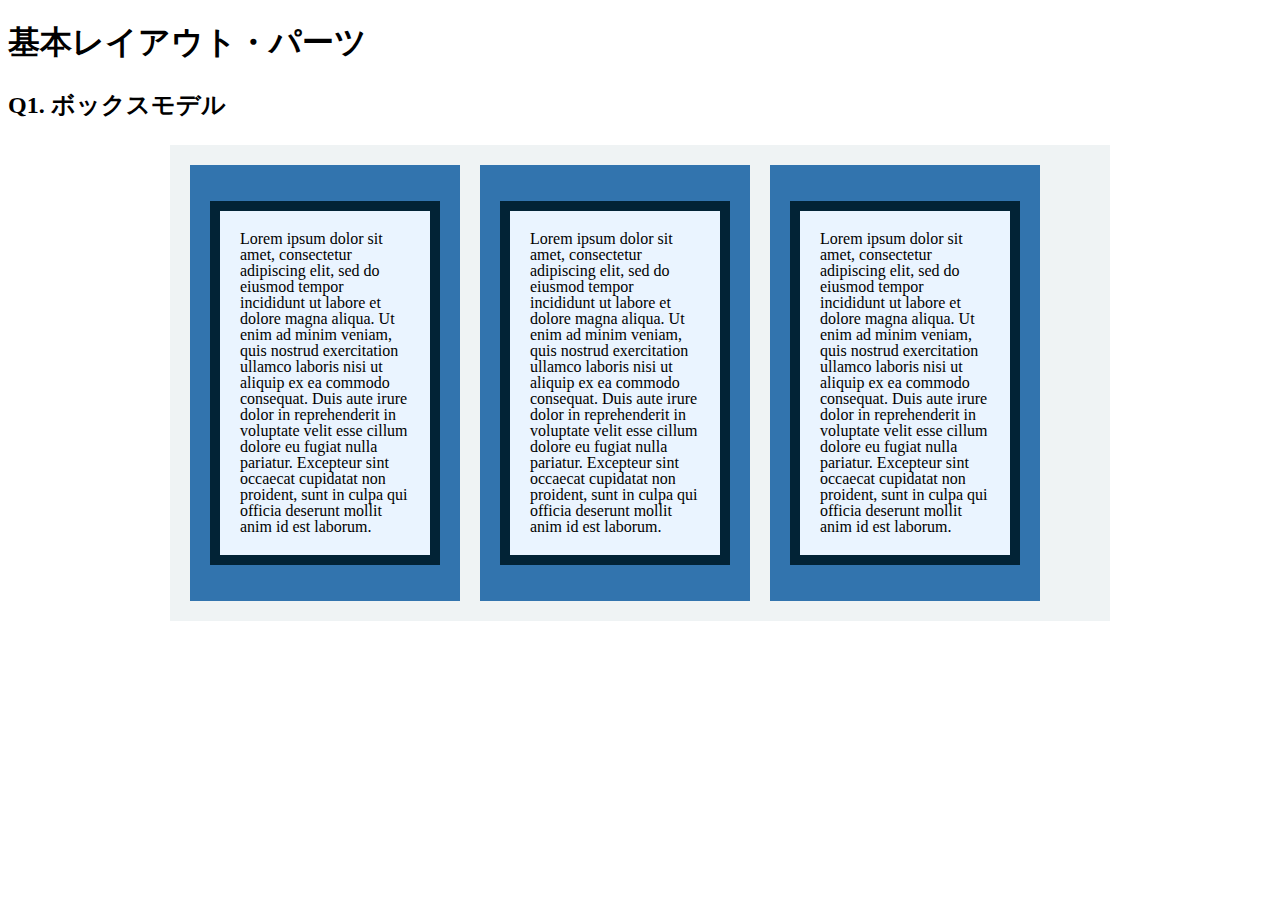
<file: layout_parts/q1/index.html>
<!DOCTYPE html>
<html>
  <head>
    <meta charset="utf-8">
    <meta http-equiv="X-UA-Compatible" content="IE=edge">
    <meta name="viewport" content="width=device-width, initial-scale=1.0, maximum-scale=1.0, user-scalable=no">
    <meta name="format-detection" content="telephone=no">
    <title>基本レイアウト・パーツ</title>
    <link rel="stylesheet" href="http://gizumo-inc.github.io/sample/front-lesson/layout_parts_new/assets/css/reset.css">
    <link rel="stylesheet" href="http://gizumo-inc.github.io/sample/front-lesson/layout_parts_new/assets/css/base.css">
    <link rel="stylesheet" href="css/style.css">
  </head>
  <body>
    <div class="wrapper">
      <h1 class="title">基本レイアウト・パーツ</h1>
      <h2 class="headline">
        <p class="headline__text">Q1. ボックスモデル</p>
      </h2>
      <div class="box">
        <!-- 回答はクラスq1の要素の中に書いてね -->
        <!-- すでについてるクラスにはstyleを指定しない。styleをつける場合は自分で新たにクラスをつけること -->
        <div class="q1">
          <div class="main clearfix">
            <div class="blue">
              <p class="text">Lorem ipsum dolor sit amet, consectetur adipiscing elit, sed do eiusmod tempor incididunt ut labore et dolore magna aliqua. Ut enim ad minim veniam, quis nostrud exercitation ullamco laboris nisi ut aliquip ex ea commodo consequat. Duis aute irure dolor in reprehenderit in voluptate velit esse cillum dolore eu fugiat nulla pariatur. Excepteur sint occaecat cupidatat non proident, sunt in culpa qui officia deserunt mollit anim id est laborum.</p>
            </div>
            <div class="blue">
              <p class="text">Lorem ipsum dolor sit amet, consectetur adipiscing elit, sed do eiusmod tempor incididunt ut labore et dolore magna aliqua. Ut enim ad minim veniam, quis nostrud exercitation ullamco laboris nisi ut aliquip ex ea commodo consequat. Duis aute irure dolor in reprehenderit in voluptate velit esse cillum dolore eu fugiat nulla pariatur. Excepteur sint occaecat cupidatat non proident, sunt in culpa qui officia deserunt mollit anim id est laborum.</p>
            </div>
            <div class="blue">
              <p class="text">Lorem ipsum dolor sit amet, consectetur adipiscing elit, sed do eiusmod tempor incididunt ut labore et dolore magna aliqua. Ut enim ad minim veniam, quis nostrud exercitation ullamco laboris nisi ut aliquip ex ea commodo consequat. Duis aute irure dolor in reprehenderit in voluptate velit esse cillum dolore eu fugiat nulla pariatur. Excepteur sint occaecat cupidatat non proident, sunt in culpa qui officia deserunt mollit anim id est laborum.</p>
            </div>
          </div>
        </div>
        <!-- 回答はクラスq1の要素の中に書いてね -->
      </div>
    </div>
  </body>
</html>
</file>
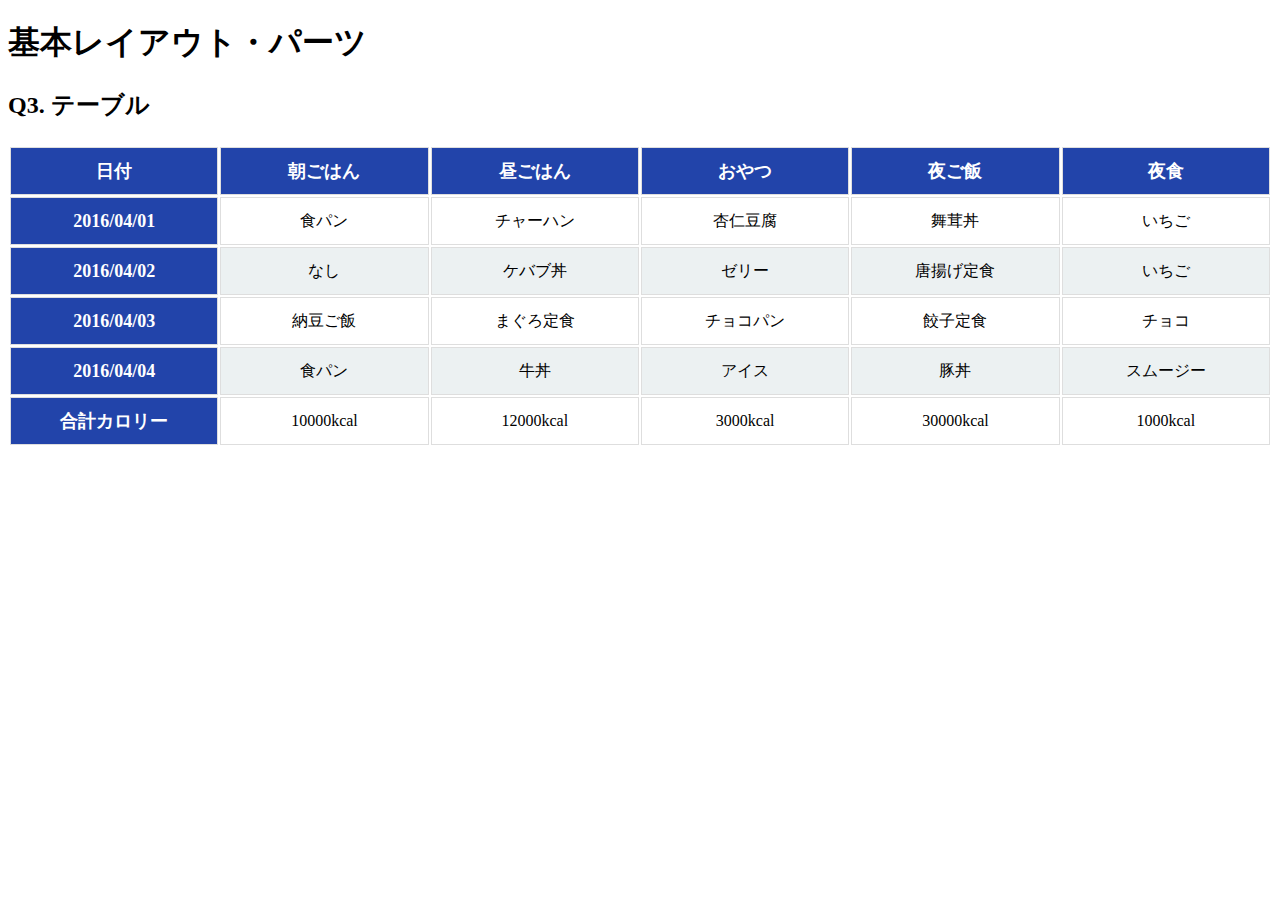
<file: layout_parts/q3/index.html>
<!DOCTYPE html>
<html>
  <head>
    <meta charset="utf-8">
    <meta http-equiv="X-UA-Compatible" content="IE=edge">
    <meta name="viewport" content="width=device-width, initial-scale=1.0, maximum-scale=1.0, user-scalable=no">
    <meta name="format-detection" content="telephone=no">
    <title>基本レイアウト・パーツ</title>
    <link rel="stylesheet" href="http://gizumo-inc.github.io/sample/front-lesson/layout_parts_new/assets/css/reset.css">
    <link rel="stylesheet" href="http://gizumo-inc.github.io/sample/front-lesson/layout_parts_new/assets/css/base.css">
    <link rel="stylesheet" href="css/style.css">
  </head>
  <body>
    <div class="wrapper">
      <h1 class="title">基本レイアウト・パーツ</h1>
      <h2 class="headline">
        <p class="headline__text">Q3. テーブル</p>
      </h2>
      <div class="box">
        <!-- 回答はクラスq3の要素の中に書いてね -->
          <!-- すでについてるクラスにはstyleを指定しない。styleをつける場合は自分で新たにクラスをつけること -->
          <div class="q3">
            <table  class="sell-table">
              <thead>
                <tr>
                  <th>日付</th>
                  <th>朝ごはん</th>
                  <th>昼ごはん</th>
                  <th>おやつ</th>
                  <th>夜ご飯</th>
                  <th>夜食</th>
                </tr>
              </thead>
              <tbody>
                <tr>
                  <th>2016/04/01</th>
                  <td>食パン</td>
                  <td>チャーハン</td>
                  <td>杏仁豆腐</td>
                  <td>舞茸丼</td>
                  <td>いちご</td>
                </tr>
                <tr>
                  <th>2016/04/02</th>
                  <td>なし</td>
                  <td>ケバブ丼</td>
                  <td>ゼリー</td>
                  <td>唐揚げ定食</td>
                  <td>いちご</td>
                </tr>
                <tr>
                  <th>2016/04/03</th>
                  <td>納豆ご飯</td>
                  <td>まぐろ定食</td>
                  <td>チョコパン</td>
                  <td>餃子定食</td>
                  <td>チョコ</td>
                </tr>
                <tr>
                  <th>2016/04/04</th>
                  <td>食パン</td>
                  <td>牛丼</td>
                  <td>アイス</td>
                  <td>豚丼</td>
                  <td>スムージー</td>
                </tr>
                <tr>
                  <th>合計カロリー</th>
                  <td>10000kcal</td>
                  <td>12000kcal</td>
                  <td>3000kcal</td>
                  <td>30000kcal	</td>
                  <td>1000kcal</td>
                </tr>
              </tbody>
            </table>
          </div>
        <!-- 回答はクラスq3の要素の中に書いてね -->
      </div>
    </div>
  </body>
</html>
</file>
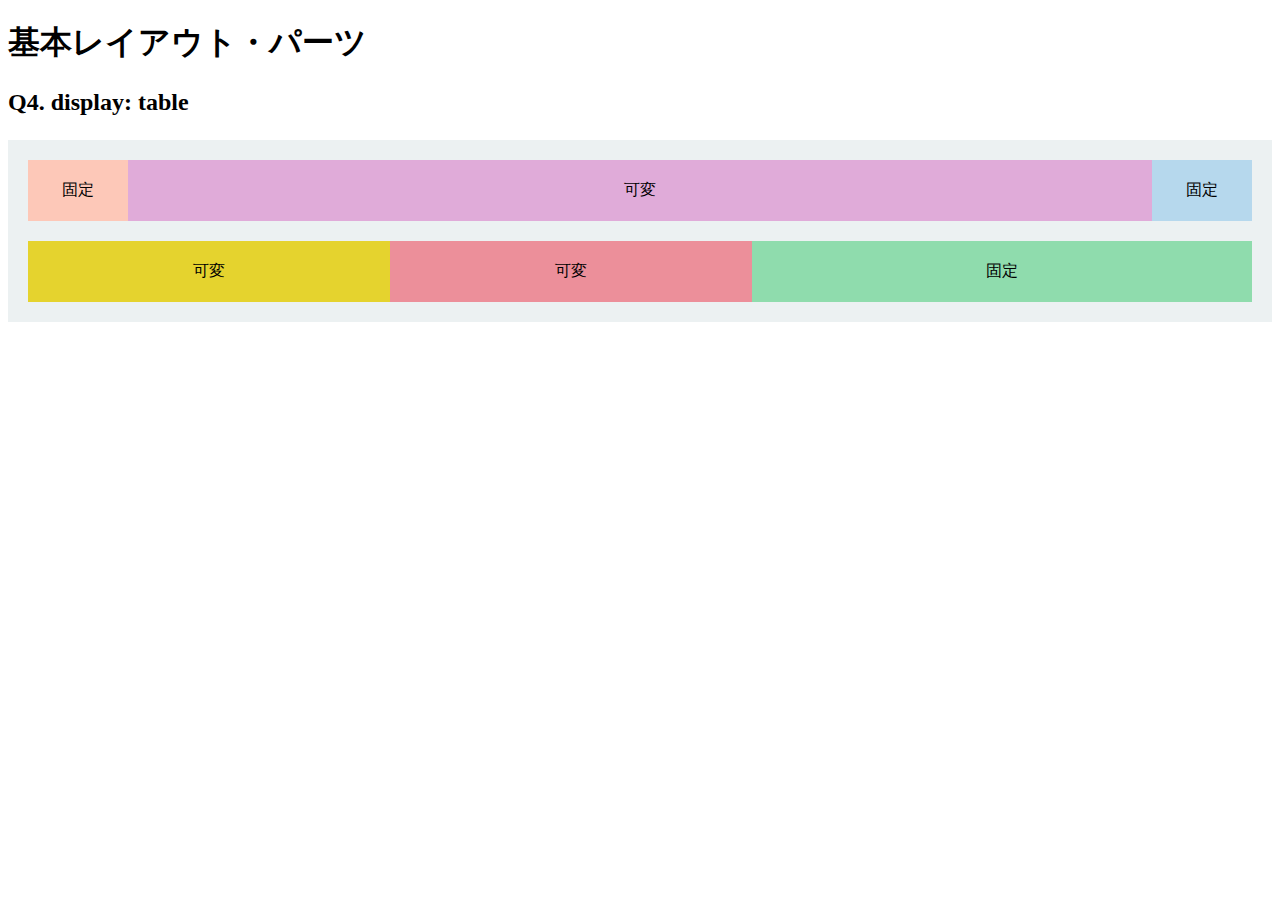
<file: layout_parts/q4/index.html>
<!DOCTYPE html>
<html>
  <head>
    <meta charset="utf-8">
    <meta http-equiv="X-UA-Compatible" content="IE=edge">
    <meta name="viewport" content="width=device-width, initial-scale=1.0, maximum-scale=1.0, user-scalable=no">
    <meta name="format-detection" content="telephone=no">
    <title>基本レイアウト・パーツ</title>
    <link rel="stylesheet" href="http://gizumo-inc.github.io/sample/front-lesson/layout_parts_new/assets/css/reset.css">
    <link rel="stylesheet" href="http://gizumo-inc.github.io/sample/front-lesson/layout_parts_new/assets/css/base.css">
    <link rel="stylesheet" href="css/style.css">
  </head>
  <body>
    <div class="wrapper">
      <h1 class="title">基本レイアウト・パーツ</h1>
      <h2 class="headline">
      <p class="headline__text">Q4. display: table</p>
      </h2>
      <div class="box">
        <!-- 回答はクラスq4の要素の中に書いてね -->
        <!-- すでについてるクラスにはstyleを指定しない。styleをつける場合は自分で新たにクラスをつけること -->
        <!-- 新たにタグは追加しなくてもできます。 -->
        <div class="q4 main">
          <div class="contents">
            <div class="cell pink">固定</div>
            <div class="cell purple">可変</div>
            <div class="cell blue">固定</div>
          </div>
          <div class="contents">
            <div class="cell yellow">可変</div>
            <div class="cell red">可変</div>
            <div class="cell green">固定</div>
          </div>
        </div>
        <!-- 回答はクラスq4の要素の中に書いてね -->
      </div>
    </div>
  </body>
</html>
</file>
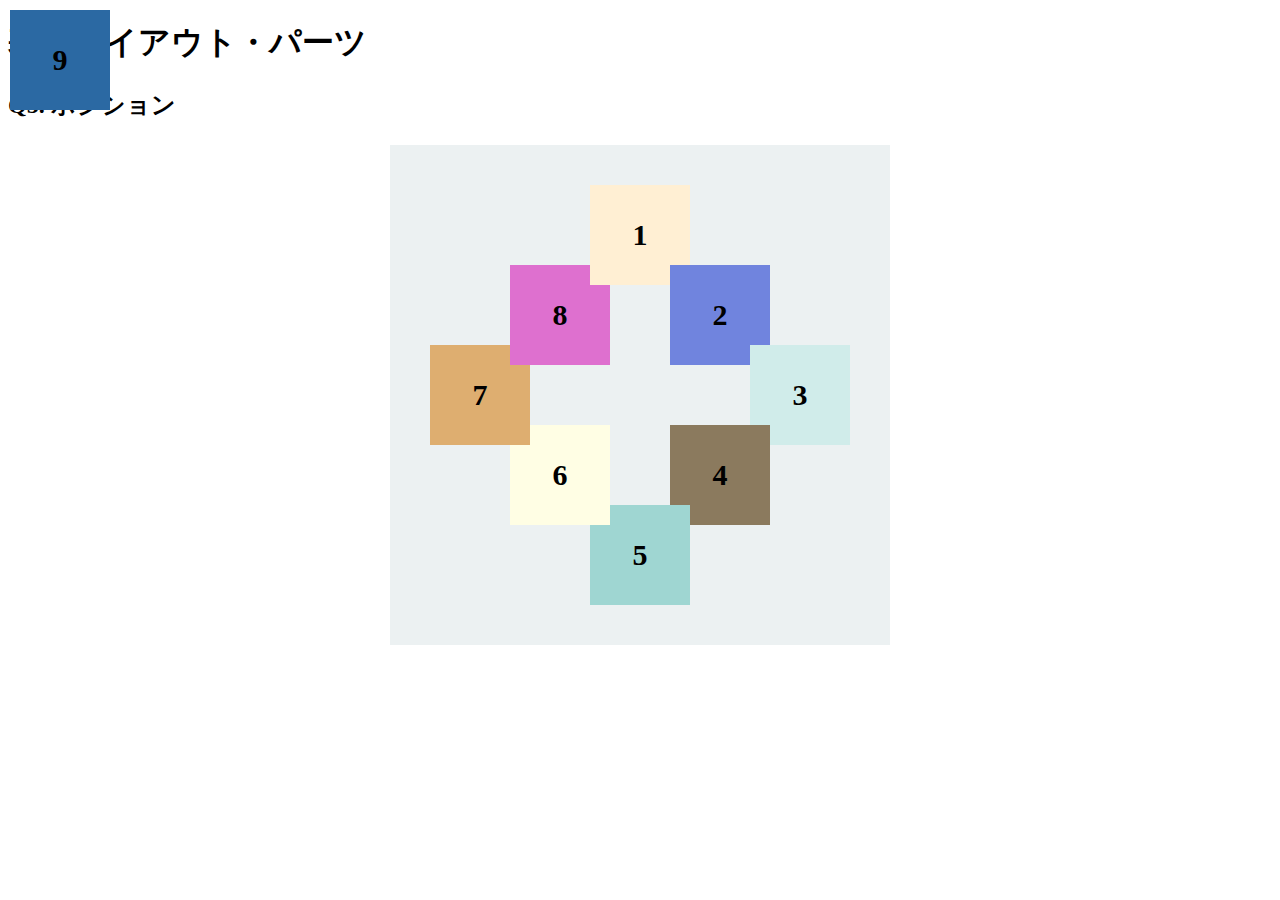
<file: layout_parts/q5/index.html>
<!DOCTYPE html>
<html>
  <head>
    <meta charset="utf-8">
    <meta http-equiv="X-UA-Compatible" content="IE=edge">
    <meta name="viewport" content="width=device-width, initial-scale=1.0, maximum-scale=1.0, user-scalable=no">
    <meta name="format-detection" content="telephone=no">
    <title>基本レイアウト・パーツ</title>
    <link rel="stylesheet" href="http://gizumo-inc.github.io/sample/front-lesson/layout_parts_new/assets/css/reset.css">
    <link rel="stylesheet" href="http://gizumo-inc.github.io/sample/front-lesson/layout_parts_new/assets/css/base.css">
    <link rel="stylesheet" href="css/style.css">
  </head>
  <body>
    <div class="wrapper">
      <h1 class="title">基本レイアウト・パーツ</h1>
      <h2 class="headline">
        <p class="headline__text">Q5. ポジション</p>
      </h2>
      <div class="box">
        <!-- 回答はクラスq5の要素の中に書いてね -->
        <!-- すでについてるクラスにはstyleを指定しない。styleをつける場合は自分で新たにクラスをつけること -->
        <!-- 新たにタグは追加しなくてもできます。 -->
        <div class="q5 main">
          <div class="contents8 q5-box">8</div>
          <div class="contents5 q5-box">5</div>
          <div class="contents1 q5-box">1</div>
          <div class="contents7 q5-box">7</div>
          <div class="contents4 q5-box">4</div>
          <div class="contents6 q5-box">6</div>
          <div class="contents2 q5-box">2</div>
          <div class="contents3 q5-box">3</div>
          <div class="contents9 q5-box">9</div>
        </div>
        <!-- 回答はクラスq5の要素の中に書いてね -->
      </div>
    </div>
  </body>
</html>
</file>
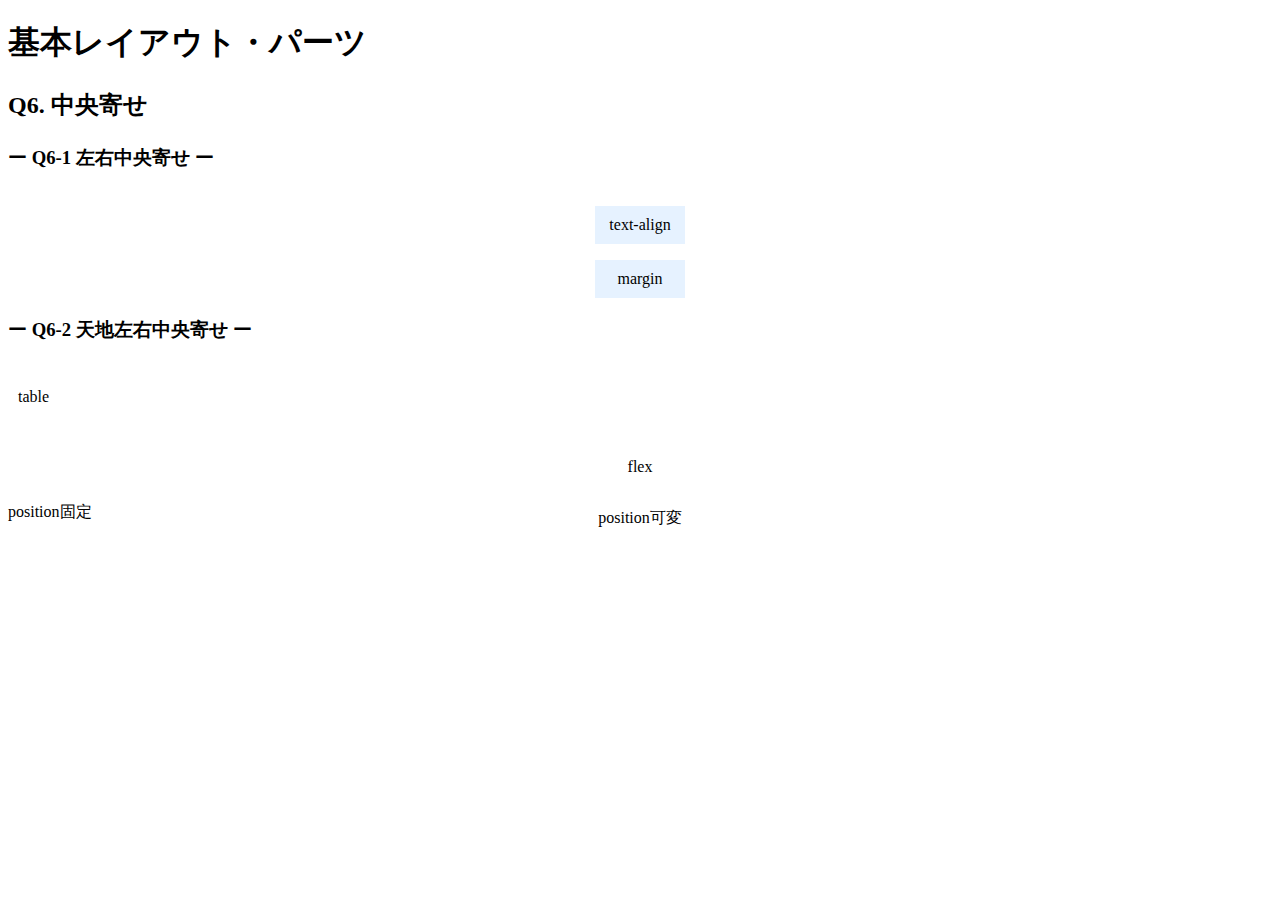
<file: layout_parts/q6/index.html>
<!DOCTYPE html>
<html>
  <head>
    <meta charset="utf-8">
    <meta http-equiv="X-UA-Compatible" content="IE=edge">
    <meta name="viewport" content="width=device-width, initial-scale=1.0, maximum-scale=1.0, user-scalable=no">
    <meta name="format-detection" content="telephone=no">
    <title>基本レイアウト・パーツ</title>
    <link rel="stylesheet" href="http://gizumo-inc.github.io/sample/front-lesson/layout_parts_new/assets/css/reset.css">
    <link rel="stylesheet" href="http://gizumo-inc.github.io/sample/front-lesson/layout_parts_new/assets/css/base.css">
    <link rel="stylesheet" href="css/style.css">
  </head>
  <body>
    <div class="wrapper">
      <h1 class="title">基本レイアウト・パーツ</h1>
      <h2 class="headline">
        <p class="headline__text">Q6. 中央寄せ</p>
      </h2>
      <div class="box">
        <div class="box__inner">
          <h3 class="box__headline">
            <p class="box__headline__text">ー Q6-1 左右中央寄せ ー</p>
          </h3>
          <div class="q6 q6--horizontal">
            <!-- Q6-1の回答はここに書いてね -->
            <!-- 新たにタグは追加しなくてもできます。 -->
            <div class="q6__box">
              <div class="text-align">
                <p class="text">text-align</p>
              </div>
            </div>
            <!-- Q6-1の回答はここに書いてね -->

            <!-- Q6-1の回答はここに書いてね -->
            <!-- 新たにタグは追加しなくてもできます。 -->
            <div class="q6__box margin">
              <p class="text">margin</p>
            </div>
            <!-- Q6-1の回答はここに書いてね -->
          </div>
        </div>

        <div class="box__inner">
          <h3 class="box__headline">
            <p class="box__headline__text">ー Q6-2 天地左右中央寄せ ー</p>
          </h3>
          <!-- Q6-2の回答はここに書いてね -->
          <!-- すでについてるクラスにはstyleを指定しない。styleをつける場合は自分で新たにクラスをつけること -->
          <!-- 新たにタグは追加しなくてもできます。 -->
          <div class="q6 q6--around table">
            <div class="table-cell">
              <p class="table-text">table</p>
            </div>
          </div>
          <!-- Q6-2の回答はここに書いてね -->

          <!-- Q6-2の回答はここに書いてね -->
          <!-- すでについてるクラスにはstyleを指定しない。styleをつける場合は自分で新たにクラスをつけること -->
          <!-- 新たにタグは追加しなくてもできます。 -->
          <div class="q6 q6--around flex">
            <p class="flex-text">flex</p>
          </div>
          <!-- Q6-2の回答はここに書いてね -->

          <div class="q6 q6--position">
            <!-- Q6-2の回答はここに書いてね -->
            <!-- すでについてるクラスにはstyleを指定しない。styleをつける場合は自分で新たにクラスをつけること -->
            <!-- 新たにタグは追加しなくてもできます。 -->
            <div class="q6__box is-stable position-box">
              <p class="q6__box__inner absolute">position固定</p>
            </div>
            <!-- Q6-2の回答はここに書いてね -->

            <!-- Q6-2の回答はここに書いてね -->
            <!-- すでについてるクラスにはstyleを指定しない。styleをつける場合は自分で新たにクラスをつけること -->
            <!-- 新たにタグは追加しなくてもできます。 -->
            <div class="q6__box is-flexible position-box">
              <p class="q6__box__inner transform">position可変</p>
            </div>
            <!-- Q6-2の回答はここに書いてね -->
          </div>
        </div>
      </div>
    </div>
  </body>
</html>
</file>
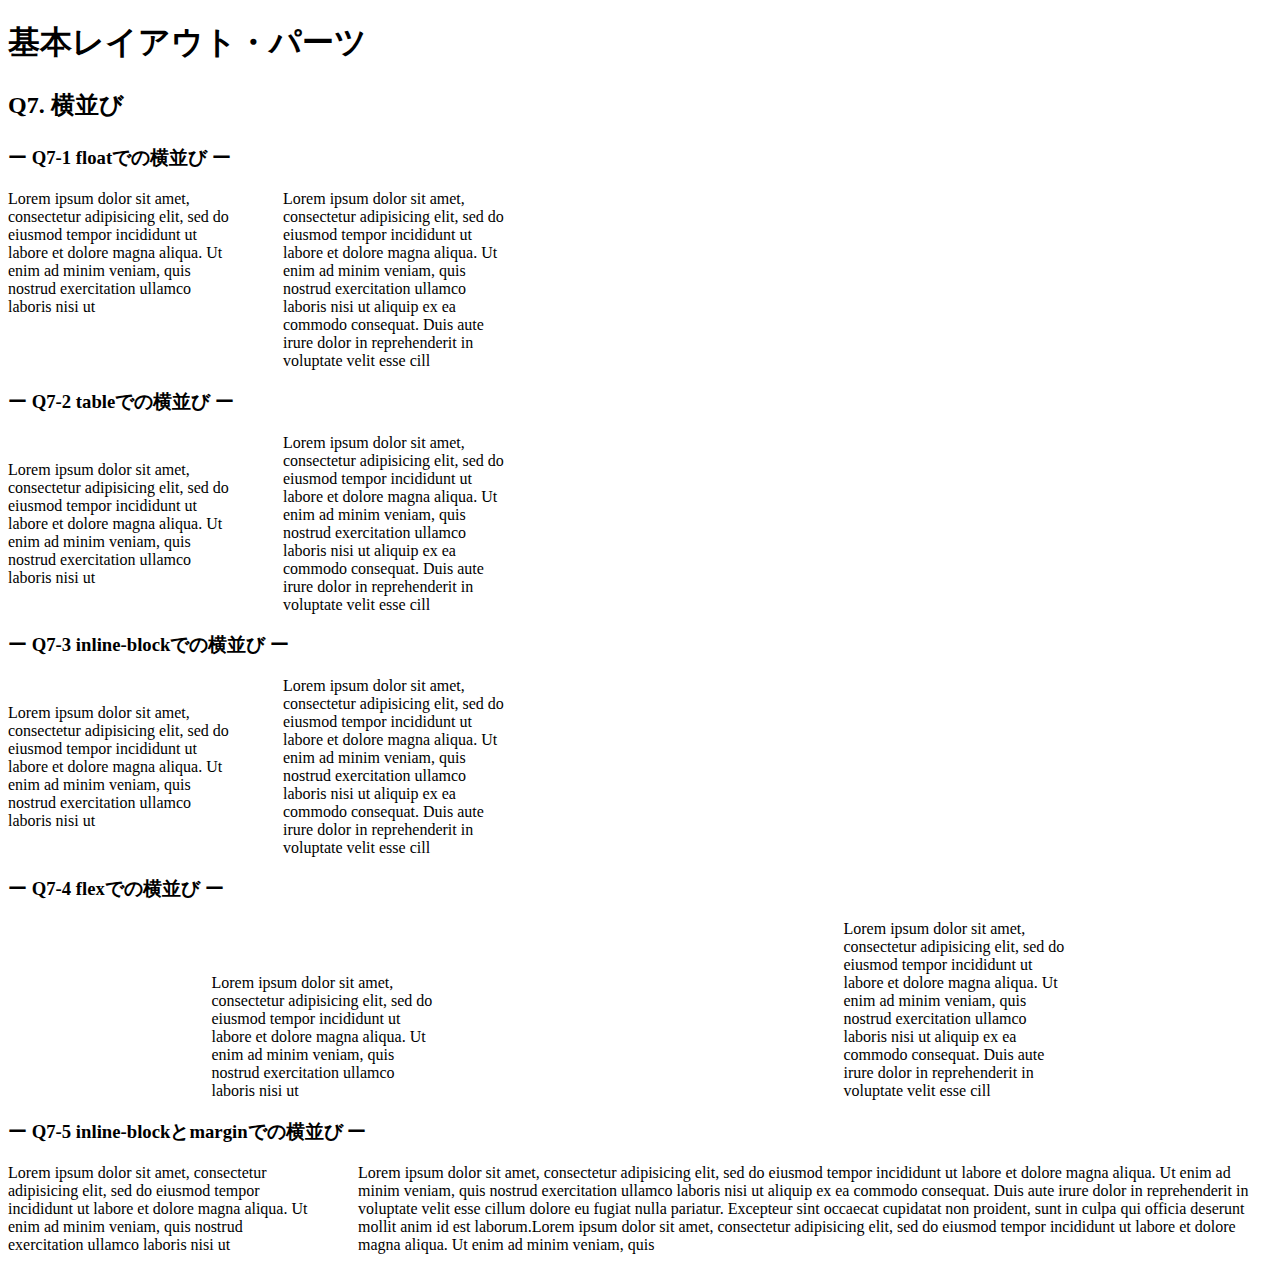
<file: layout_parts/q7/index.html>
<!DOCTYPE html>
<html>
  <head>
    <meta charset="utf-8">
    <meta http-equiv="X-UA-Compatible" content="IE=edge">
    <meta name="viewport" content="width=device-width, initial-scale=1.0, maximum-scale=1.0, user-scalable=no">
    <meta name="format-detection" content="telephone=no">
    <title>基本レイアウト・パーツ</title>
    <link rel="stylesheet" href="http://gizumo-inc.github.io/sample/front-lesson/layout_parts_new/assets/css/reset.css">
    <link rel="stylesheet" href="http://gizumo-inc.github.io/sample/front-lesson/layout_parts_new/assets/css/base.css">
    <link rel="stylesheet" href="css/style.css">
  </head>
  <body>
    <div class="wrapper">
      <h1 class="title">基本レイアウト・パーツ</h1>
      <h2 class="headline">
        <p class="headline__text">Q7. 横並び</p>
      </h2>
      <div class="box">
        <div class="box__inner">
          <h3 class="box__headline">
            <p class="box__headline__text">ー Q7-1 floatでの横並び ー</p>
          </h3>
          <!-- Q7の回答はここに書いてね -->
          <!-- すでについてるクラスにはstyleを指定しない。styleをつける場合は自分で新たにクラスをつけること -->
          <!-- 新たにタグは追加しなくてもできます。 -->
          <div class="q7 q7--float contents">
            <div class="q7__inner clearfix">
              <div class="q7__box float text-box">
                Lorem ipsum dolor sit amet, consectetur adipisicing elit, sed do eiusmod tempor incididunt ut labore et dolore magna aliqua. Ut enim ad minim veniam, quis nostrud exercitation ullamco laboris nisi ut
              </div>
              <div class="q7__box float text-box">
                Lorem ipsum dolor sit amet, consectetur adipisicing elit, sed do eiusmod tempor incididunt ut labore et dolore magna aliqua. Ut enim ad minim veniam, quis nostrud exercitation ullamco laboris nisi ut aliquip ex ea commodo consequat. Duis aute irure dolor in reprehenderit in voluptate velit esse cill
              </div>
            </div>
          </div>
          <!-- Q7の回答はここに書いてね -->
        </div>

        <div class="box__inner">
          <h3 class="box__headline">
            <p class="box__headline__text">ー Q7-2 tableでの横並び ー</p>
          </h3>
          <!-- Q7の回答はここに書いてね -->
          <!-- すでについてるクラスにはstyleを指定しない。styleをつける場合は自分で新たにクラスをつけること -->
          <!-- 新たにタグは追加しなくてもできます。 -->
          <div class="q7 q7--table">
            <div class="q7__inner table">
              <div class="q7__box table-cell">
                <div class="q7__box__text text-box">
                  Lorem ipsum dolor sit amet, consectetur adipisicing elit, sed do eiusmod tempor incididunt ut labore et dolore magna aliqua. Ut enim ad minim veniam, quis nostrud exercitation ullamco laboris nisi ut
                </div>
              </div>
              <div class="q7__box table-cell">
                <div class="q7__box__text text-box">
                  Lorem ipsum dolor sit amet, consectetur adipisicing elit, sed do eiusmod tempor incididunt ut labore et dolore magna aliqua. Ut enim ad minim veniam, quis nostrud exercitation ullamco laboris nisi ut aliquip ex ea commodo consequat. Duis aute irure dolor in reprehenderit in voluptate velit esse cill
                </div>
              </div>
            </div>
          </div>
          <!-- Q7の回答はここに書いてね -->
        </div>

        <div class="box__inner">
          <h3 class="box__headline">
            <p class="box__headline__text">ー Q7-3 inline-blockでの横並び ー</p>
          </h3>
          <!-- Q7の回答はここに書いてね -->
          <!-- すでについてるクラスにはstyleを指定しない。styleをつける場合は自分で新たにクラスをつけること -->
          <!-- 新たにタグは追加しなくてもできます。 -->
          <div class="q7 q7--inlineblock">
            <div class="q7__inner inline-blocks">
              <div class="q7__box inline-block text-box">
                Lorem ipsum dolor sit amet, consectetur adipisicing elit, sed do eiusmod tempor incididunt ut labore et dolore magna aliqua. Ut enim ad minim veniam, quis nostrud exercitation ullamco laboris nisi ut
              </div>
              <div class="q7__box inline-block text-box">
                Lorem ipsum dolor sit amet, consectetur adipisicing elit, sed do eiusmod tempor incididunt ut labore et dolore magna aliqua. Ut enim ad minim veniam, quis nostrud exercitation ullamco laboris nisi ut aliquip ex ea commodo consequat. Duis aute irure dolor in reprehenderit in voluptate velit esse cill
              </div>
            </div>
          </div>
          <!-- Q7の回答はここに書いてね -->
        </div>

        <div class="box__inner">
          <h3 class="box__headline">
            <p class="box__headline__text">ー Q7-4 flexでの横並び ー</p>
          </h3>
          <!-- Q7の回答はここに書いてね -->
          <!-- すでについてるクラスにはstyleを指定しない。styleをつける場合は自分で新たにクラスをつけること -->
          <!-- 新たにタグは追加しなくてもできます。 -->
          <div class="q7 q7--flex">
            <div class="q7__inner flex-container">
              <div class="q7__box flex-item text-box">
                Lorem ipsum dolor sit amet, consectetur adipisicing elit, sed do eiusmod tempor incididunt ut labore et dolore magna aliqua. Ut enim ad minim veniam, quis nostrud exercitation ullamco laboris nisi ut
              </div>
              <div class="q7__box flex-item text-box">
                Lorem ipsum dolor sit amet, consectetur adipisicing elit, sed do eiusmod tempor incididunt ut labore et dolore magna aliqua. Ut enim ad minim veniam, quis nostrud exercitation ullamco laboris nisi ut aliquip ex ea commodo consequat. Duis aute irure dolor in reprehenderit in voluptate velit esse cill
              </div>
            </div>
          </div>
          <!-- Q7の回答はここに書いてね -->
        </div>

        <div class="box__inner">
          <h3 class="box__headline">
            <p class="box__headline__text">ー Q7-5 inline-blockとmarginでの横並び ー</p>
          </h3>
          <!-- Q7の回答はここに書いてね -->
          <!-- すでについてるクラスにはstyleを指定しない。styleをつける場合は自分で新たにクラスをつけること -->
          <!-- 新たにタグは追加しなくてもできます。 -->
          <div class="q7 q7--margin">
            <div class="q7__inner is-full inline-margin-boxes">
              <div class="q7__box inline-margin-box">
                <div class="q7__box__text">
                  Lorem ipsum dolor sit amet, consectetur adipisicing elit, sed do eiusmod tempor incididunt ut labore et dolore magna aliqua. Ut enim ad minim veniam, quis nostrud exercitation ullamco laboris nisi ut
                </div>
              </div>
              <div class="q7__box inline-margin-box">
                <div class="q7__box__text">
                  Lorem ipsum dolor sit amet, consectetur adipisicing elit, sed do eiusmod tempor incididunt ut labore et dolore magna aliqua. Ut enim ad minim veniam, quis nostrud exercitation ullamco laboris nisi ut aliquip ex ea commodo consequat. Duis aute irure dolor in reprehenderit in voluptate velit esse cillum dolore eu fugiat nulla pariatur. Excepteur sint occaecat cupidatat non proident, sunt in culpa qui officia deserunt mollit anim id est laborum.Lorem ipsum dolor sit amet, consectetur adipisicing elit, sed do eiusmod tempor incididunt ut labore et dolore magna aliqua. Ut enim ad minim veniam, quis
                </div>
              </div>
            </div>
          </div>
          <!-- Q7の回答はここに書いてね -->
        </div>
      </div>
    </div>
  </body>
</html>
</file>
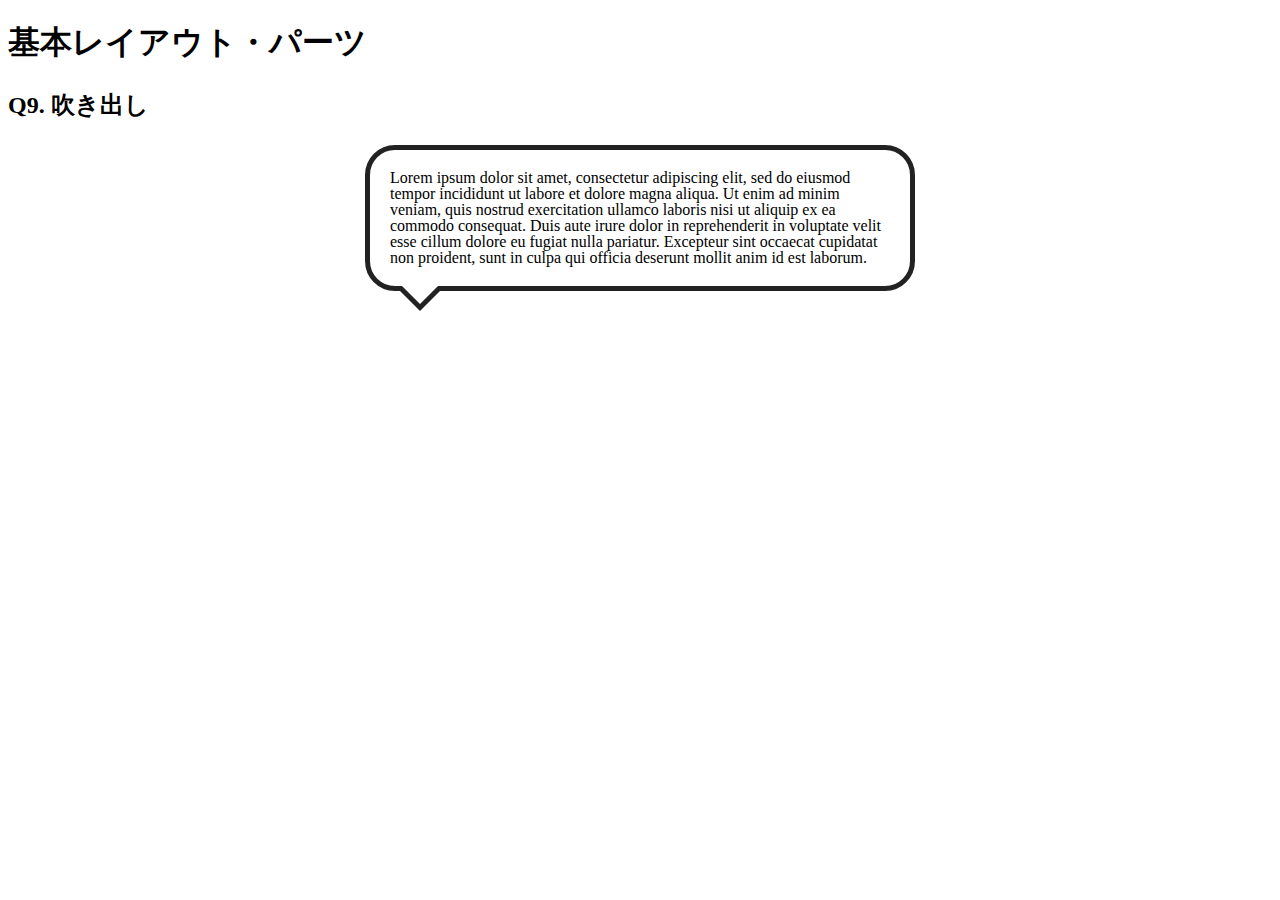
<file: layout_parts/q9/index.html>
<!DOCTYPE html>
<html>
  <head>
    <meta charset="utf-8">
    <meta http-equiv="X-UA-Compatible" content="IE=edge">
    <meta name="viewport" content="width=device-width, initial-scale=1.0, maximum-scale=1.0, user-scalable=no">
    <meta name="format-detection" content="telephone=no">
    <title>基本レイアウト・パーツ</title>
    <link rel="stylesheet" href="http://gizumo-inc.github.io/sample/front-lesson/layout_parts_new/assets/css/reset.css">
    <link rel="stylesheet" href="http://gizumo-inc.github.io/sample/front-lesson/layout_parts_new/assets/css/base.css">
    <link rel="stylesheet" href="css/style.css">
  </head>
  <body>
    <div class="wrapper">
      <h1 class="title">基本レイアウト・パーツ</h1>
      <h2 class="headline">
        <p class="headline__text">Q9. 吹き出し</p>
      </h2>
      <div class="box">
        <!-- 回答はクラスq9の要素の中に書いてね -->
        <!-- すでについてるクラスにはstyleを指定しない。styleをつける場合は自分で新たにクラスをつけること -->
        <div class="q9 text-box">
          <div class="text">
            Lorem ipsum dolor sit amet, consectetur adipiscing elit, sed do eiusmod tempor incididunt ut labore et dolore magna aliqua. Ut enim ad minim veniam, quis nostrud exercitation ullamco laboris nisi ut aliquip ex ea commodo consequat. Duis aute irure dolor in reprehenderit in voluptate velit esse cillum dolore eu fugiat nulla pariatur. Excepteur sint occaecat cupidatat non proident, sunt in culpa qui officia deserunt mollit anim id est laborum.
        </div>
        <!-- 回答はクラスq9の要素の中に書いてね -->
      </div>
    </div>
  </body>
</html>
</file>
<file: layout_parts/q1/css/style.css>
@charset "UTF-8";

/* 回答はここに書いてね */
.clearfix:after {
  display: block;
  content: "";
  clear: both;
}

.main {
  width: 940px;
  margin: 0 auto;
  background-color: #eff3f4;
  box-sizing: border-box;
  padding: 20px;
}

.blue {
  background-color: #3274ae;
  width: 230px;
  padding: 20px;
  margin-left:20px;
  float: left;
}

.blue:first-child {
  margin-left: 0;
}

.text {
  background-color :#eaf4ff;
  box-sizing: border-box;
  border: 10px solid #022336;
  padding: 20px;
  font-size: 16px;
  line-height: 16px;
}

/* 回答はここに書いてね */
</file>
<file: layout_parts/q3/css/style.css>
@charset "UTF-8";

/* 回答はここに書いてね */

.sell-table {
  margin: 0 auto;
  width: 100%;
  text-align: center;
  table-layout: fixed;
}
.sell-table td, .sell-table th{
  border:solid #dedede 1px;
  padding: 10px;
  vertical-align: middle;
}
.sell-table th {
  background-color: #2244aa;
  color: white;
  font-size: 18px;
  line-height: 26px;
}

.sell-table td {
  font-size: 16px;
  line-height: 22px;
}

.sell-table tr:nth-child(even) {
  background-color: #ecf1f2;
}

.sell-table tbody tr:last-child {
  border-top: dashed #000 2px;
}
/* 回答はここに書いてね */
</file>
<file: layout_parts/q4/css/style.css>
@charset "UTF-8";

/* 回答はここに書いてね */
.main {
  background-color: #ECF1F2;
  padding: 20px;
  text-align: center;
}

.cell {
  display: table-cell;
  padding: 20px 0;
}

.contents {
  width: 100%;
  display: table;
  margin-top: 20px;
}

.contents:first-child {
  margin-top: 0;
}

.pink {
  background-color: #fdc8b8;
  width: 100px;
}

.purple {
  background-color: #e0abd9;
}

.blue {
  background-color: #b6d8ed;
  width: 100px;
}

.yellow {
  background-color: #e5d32e;
}

.red {
  background-color: #ec8f9a;
}

.green {
  background-color: #8fdcad;
  width: 500px;
}
/* 回答はここに書いてね */
</file>
<file: layout_parts/q5/css/style.css>
@charset "UTF-8";

/* 回答はここに書いてね */
.main {
  height: 500px;
  width: 500px;
  background-color: #ECF1F2;
  margin: 0 auto;
  position: relative;
}
/* 回答はここに書いてね */
.q5-box {
  width: 100px;
  height: 100px;
  font-weight: bold;
  font-size: 30px;
  line-height: 100px;
  text-align: center;
  position: absolute;
}

.contents1 {
  background-color: #ffefd3;
  z-index: 1;
  top: 40px;
  left: 200px;
}

.contents2 {
  background-color: #7084de;
  z-index: 2;
  top: 120px;
  right: 120px;
}

.contents3 {
  background-color: #d0ecea;
  z-index: 3;
  top: 200px;
  right: 40px;
}

.contents4 {
  background-color: #8b7a5e;
  z-index: 4;
  top: 280px;
  right: 120px;
}

.contents5 {
  background-color: #9fd6d2;
  z-index: 5;
  top: 360px;
  left: 200px;
}

.contents6 {
  background-color: #fffee4;
  z-index: 6;
  top: 280px;
  left: 120px;
}

.contents7 {
  background-color: #deae70;
  z-index: 7;
  top: 200px;
  left: 40px;
}

.contents8 {
  background-color: #de70cf;
  z-index: 8;
  top: 120px;
  left: 120px;
}

.contents8::after {
  background-color: #ffefd3;
  height: 20px;
  width: 20px;
  position: absolute;
  top: 0;
  right : 0;
  content: "";
}

.contents9 {
  background-color: #2b69a3;
  z-index: 10;
  position: fixed;
  top: 10px;
  left: 10px;
}
</file>
<file: layout_parts/q6/css/style.css>
@charset "UTF-8";

/* 回答はここに書いてね */
.text {
  width: 90px;
  background-color: #e6f2ff;
  padding: 10px 0;
  text-align: center;
}

.text-align .text {
  display: inline-block;
}

.text-align {
  text-align: center;
}

.margin .text{
  margin: 0 auto;
}



.table {
  display: table;
}

.table-cell {
  display: table-cell;
  vertical-align: middle;
  text-align: center;
}

.table-text {
  background-color: #fff;
  padding: 10px;
  display:inline-block;
}



.flex {
  display: flex;
  justify-content: center;
  align-items: center;
}

.flex-text {
  background-color: #fff;
  padding: 10px;
}



.position-box {
  position: relative;
}

.absolute {
  position: absolute;
  top: 0;
  right: 0;
  bottom: 0;
  left: 0;
  margin: auto;
}


.transform {
  position: absolute;;
  top: 50%;
  left: 50%;
  transform: translate(-50%, -50%);
}
/* 回答はここに書いてね */
</file>
<file: layout_parts/q7/css/style.css>
@charset "UTF-8";

/* 回答はここに書いてね */
.clearfix:after {
  display: block;
  content: "";
  clear: both;
}


/*float*/

.text-box {
  box-sizing: border-box;
  width: 225px;
}

.float  {
  float: left;
  margin-left: 50px;
}

.float:first-child {
  margin-left: 0;
}


/*table*/

.table {
  display: table;
}

.table-cell {
  display: table-cell;
  padding-left: 50px;
  vertical-align: middle;
  box-sizing: border-box;
}

.table-cell:first-child {
  padding-left: 0;
}


/*inline-block*/

.inline-blocks {
  font-size: 0;
}

.inline-block {
  display: inline-block;
  font-size: 16px;
  margin-left: 50px;
  vertical-align: middle;
}

.inline-block:first-child {
  margin-left: 0;
}


/*flex*/

.flex-container {
  display: flex;
  justify-content: space-around;
  align-items: flex-end;
}


/*inline-blockとmargin*/

.inline-margin-boxes {
  font-size: 0;
}

.inline-margin-box {
  display: inline-block;
  font-size: 16px;
  vertical-align: top;
}

.inline-margin-box:first-child {
  width: 300px;
}

.inline-margin-box:last-child {
  width: 100%;
  margin-left: -300px;
  padding-left: 350px;
  box-sizing :border-box;
}
/* 回答はここに書いてね */
</file>
<file: layout_parts/q9/css/style.css>
@charset "UTF-8";

/* 回答はここに書いてね */
.text-box {
  margin: 0 auto;
  width: 500px;
  padding: 20px;
  border: 5px solid #222;
  border-radius: 30px;
  position: relative;
}

.text {
  font-size: 16px;
  line-height: 16px;
}

.text-box::before, .text-box::after {
  content: "";
  position: absolute;
  left: 30px;
  border: 20px solid transparent;
}

.text-box::before {
  bottom: -45px;
  border-top: 20px solid #222;
}

.text-box::after {
  bottom: -38px;
  border-top: 20px solid #fff;
}
/* 回答はここに書いてね */
</file>
